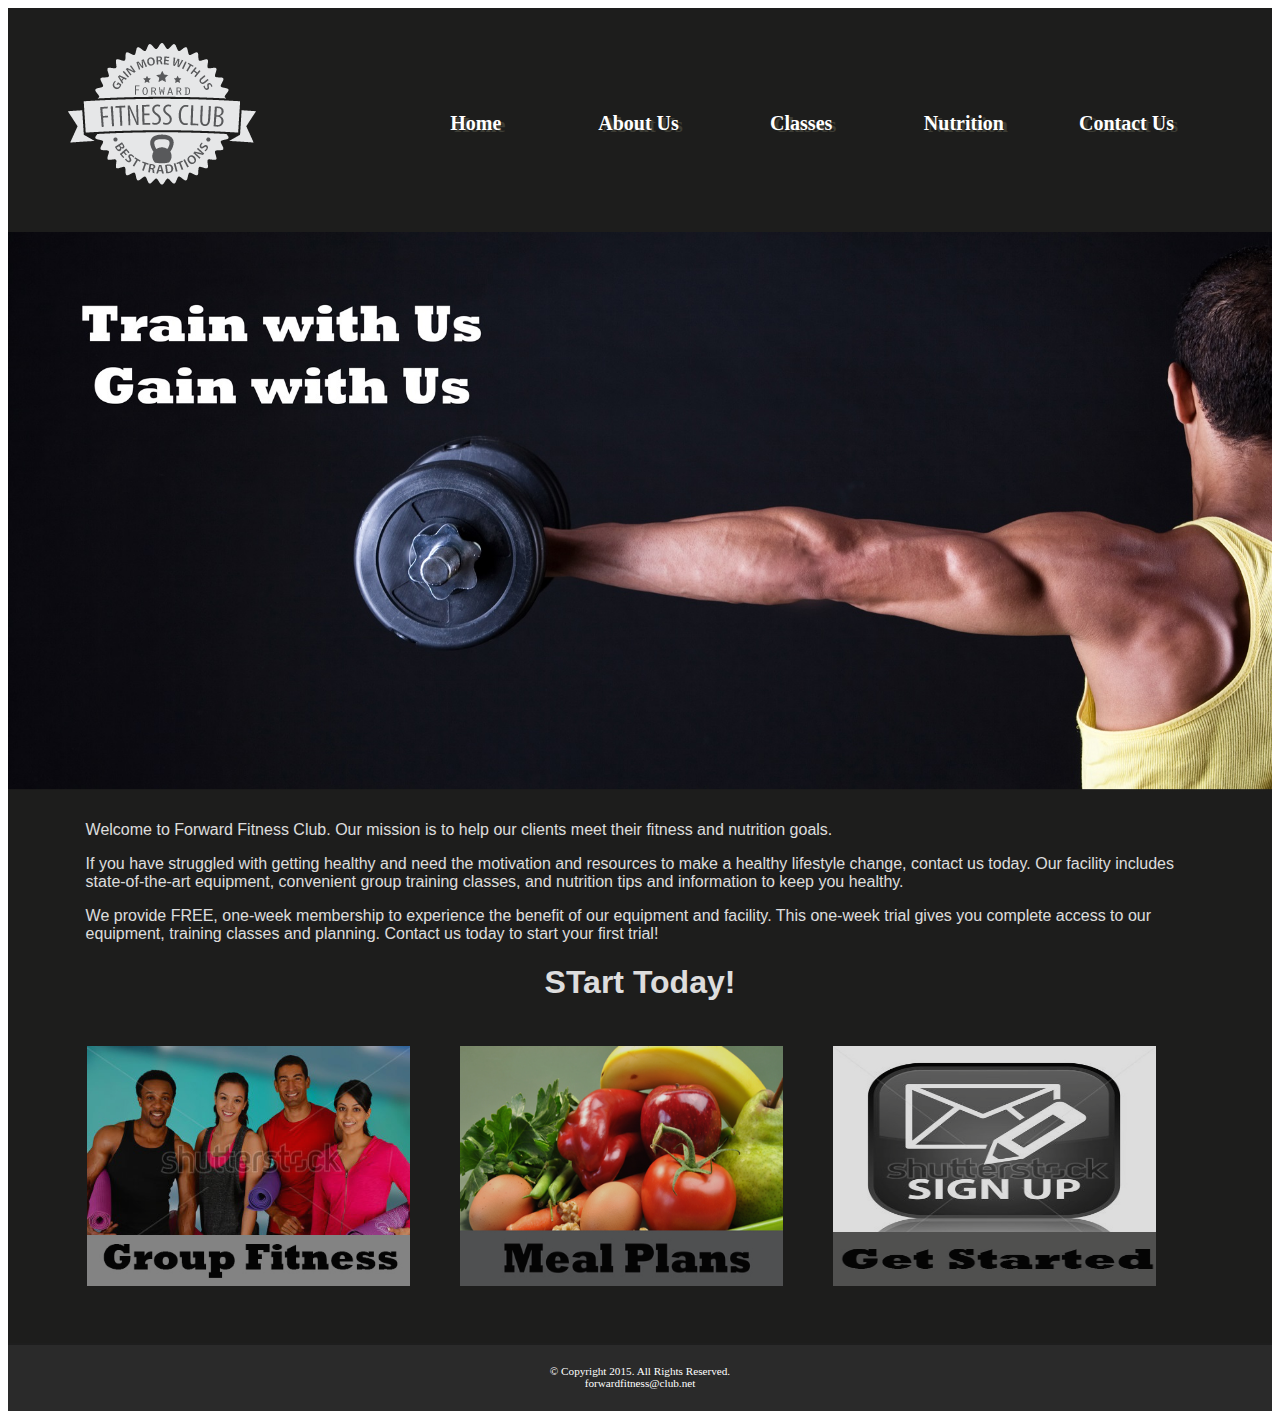
<file: index.html>
<!DOCTYPE html>
<!-- This template was created by Momtaz Begum ISM 5994-->
<html lang="en">
<head>
	<link rel="stylesheet" href="Css/styles.css">
	<title>Forward Fitness Club</title>
	<meta charset="utf-8">
	<meta name="viewpoint" content="wide=device-wide, initial-scale=1">
</head>
<body>


	<div id="container">
	
	
	<!-- Use the header area for the website name or Logo -->
	<header>
		<a href="index.html"><img src="images/ffc_logo.png" alt="Forward Fitness Club logo"></a>
	</header>
	
	<!-- Use the header area for the website name or Logo -->
	<nav>
		<ul>
			<li><a href="index.html">Home</a></li> 
			<li><a href="about.html">About Us</a></li> 
			<li><a href="class.html">Classes</a></li> 
			<li><a href="nutrition">Nutrition</a></li> 
			<li><a href="Contact.html">Contact Us</a></li>
		</ul>
		
	</nav>
	
	<div id="banner" class="desktop">
		<img src="images/homeBanner.jpg" alt="home banner image">
	</div>
	
	
	
	
	<!-- Use the header area for the website name or Logo -->
	<main>
		<p>Welcome to Forward Fitness Club. Our mission is to help our clients meet their fitness and nutrition goals.</p>
		
		<div class= "mobile">
		
			<h3>FREE One-Week Trial Membership!</h3>
			<p><a href="tel:8145559608">Call Us Today to Get Started</a></p>
			
			<h4>Fitness Club Hours:</h4>
			<p>Monday- Thursday: 6:00am-6:00pm<br>
			Friday: 6:00am-4:00pm<br>
			Saturday: 8:00am-6:00pm<br>
			Sunday:Closed</p>
		
		</div>
		
		<div class= "desktop">
		
		
			<p>If you have struggled with getting healthy and need the motivation and resources to make a healthy lifestyle change, contact us today. Our facility includes state-of-the-art equipment, convenient group training classes, and nutrition tips and information to keep you healthy.
		
			<p> We provide FREE, one-week membership to experience the benefit of our equipment and facility. This one-week trial gives you complete access to our equipment, training classes and planning. Contact us today to start your first trial!
		
			<h1>STart Today!</h1>
			
			<figure>
				<a href="classes.html"><img src="images/group.jpg" alt="group fitness"></a>
				<a href="nutrition.html"><img src="images/nutrition.jpg" alt="good nutrition"></a>
				<a href="Contact.html"><img src="images/signup.jpg" alt="sign up icon"></a>	
			</figure>
		
		</div>
		
	</main>
	
	<!-- Use the header area for the website name or Logo -->
	<footer> 
		&copy; Copyright 2015. All Rights Reserved. <br>
		forwardfitness@club.net
	</footer>
	
	</div>
	
</body>
</html>
</file>
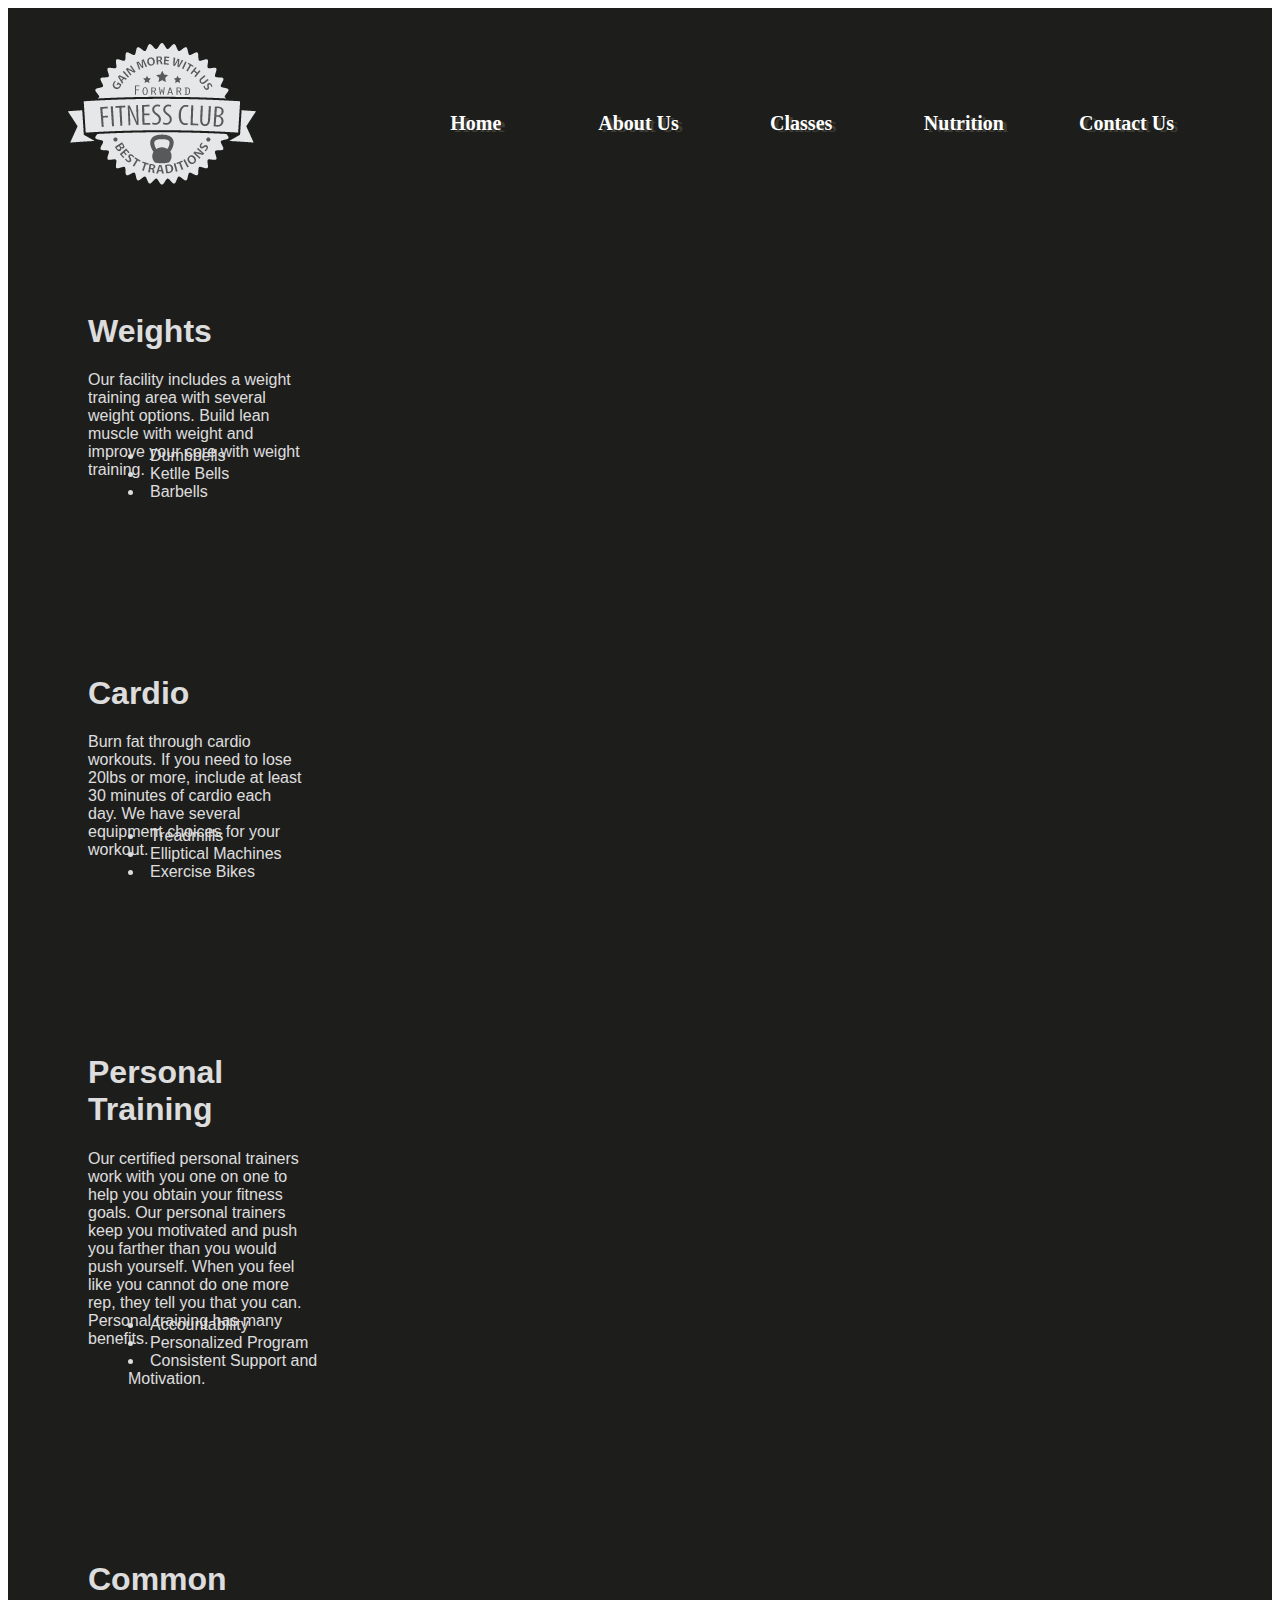
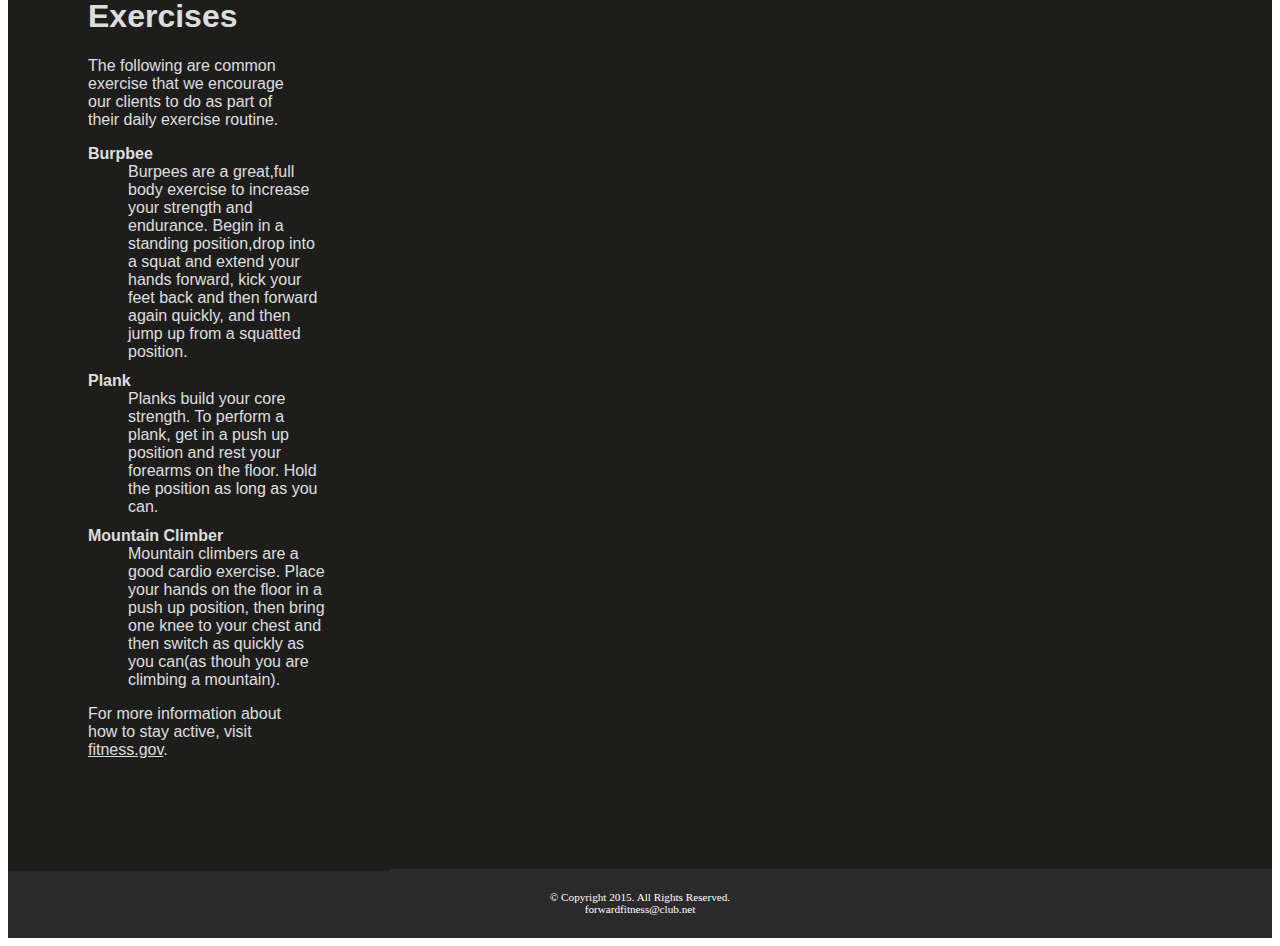
<file: about.html>
<!DOCTYPE html>
<!-- This template was created by Momtaz Begum ISM 5994-->
<html lang="en">
<head>
	<link rel="stylesheet" href="Css/styles.css">
	<title>Forward Fitness Club</title>
	<meta charset="utf-8">
	<meta name="viewpoint" content="wide=device-wide, initial-scale=1">
</head>
<body>

	<div id="container">
	
	<!-- Use the header area for the website name or Logo -->
	<header>
		<a href="index.html"><img src="images/ffc_logo.png" alt="Forward Fitness Club logo"></a>
	</header>
	
	<!-- Use the header area for the website name or Logo -->
	<nav>
		<ul>
			<li><a href="index.html">Home</a></li> 
			<li><a href="about.html">About Us</a></li> 
			<li><a href="class.html">Classes</a></li> 
			<li><a href="nutrition">Nutrition</a></li> 
			<li><a href="Contact.html">Contact Us</a></li>
		</ul>
		
	</nav>
	
	<!-- Use the header area for the website name or Logo -->
	<main>

		<section>
		<h1>Weights</h1>
		<img class="equip" src="images/equipment1.jpg" alt="Weight Equipment" height="195" width="260">
		<p>Our facility includes a weight training area with several weight options. Build lean muscle with weight and improve your core with weight training.</p>
		<ul class="items">
			<li>Dumbbells</li>
			<li>Ketlle Bells</li>
			<li>Barbells</li>
		</ul>
		</section>

		<section>
		<h1>Cardio</h1>
		<img class="equip" src="images/equipment2.jpg" alt="Cardio Equipment" height="195" width="260">
		<p>Burn fat through cardio workouts. If you need to lose 20lbs or more, include at least 30 minutes of cardio each day. We have several equipment choices for your workout.</p>
		<ul class="items">
			<li>Treadmills</li>
			<li>Elliptical Machines</li>
			<li>Exercise Bikes</li>
		</ul>
		</section>
		
		<section>
		<h1>Personal Training</h1>
		<img class="equip" src="images/equipment3.jpg" alt="Personal Training" height="195" width="260">
		<p>Our certified personal trainers work with you one on one to help you obtain your fitness goals. Our personal trainers keep you motivated and push you farther than you would push yourself. When you feel like you cannot do one more rep, they tell you that you can. Personal training has many benefits.</p>
		<ul class="items">
			<li>Accountability</li>
			<li>Personalized Program</li>
			<li>Consistent Support and Motivation.</li>
		</ul>
		</section>
	
		<section class="tablet">
			<h1>Common Exercises</h1>
			<p>The following are common exercise that we encourage our clients to do as part of their daily exercise routine.</p>
			<dl>
				<dt>Burpbee</dt>
				<dd>Burpees are a great,full body exercise to increase your strength and endurance. Begin in a standing position,drop into a squat and extend your hands forward, kick your feet back and then forward again quickly, and then jump up from a squatted position.
				</dd>
				
				<dt>Plank</dt>
				<dd>Planks build your core strength. To perform a plank, get in a push up position and rest your forearms on the floor. Hold the position as long as you can.
				</dd>
				
				<dt>Mountain Climber</dt>
				<dd>Mountain climbers are a good cardio exercise. Place your hands on the floor in a push up position, then bring one knee to your chest and then switch as quickly as you can(as thouh you are climbing a mountain).
				</dd>
			</dl>	
		
		<p>For more information about how to stay active, visit <a href="http://www.fitness.gov/be-active/ways-to-be-active/">fitness.gov</a>.</p>
	
	</section>
	</main>
	
	<!-- Use the header area for the website name or Logo -->
	<footer> 
		&copy; Copyright 2015. All Rights Reserved. <br>
		<a href="mailto:forwardfitness@club.net">forwardfitness@club.net</a>
	</footer>
		</div>
</body>
</html>
</file>
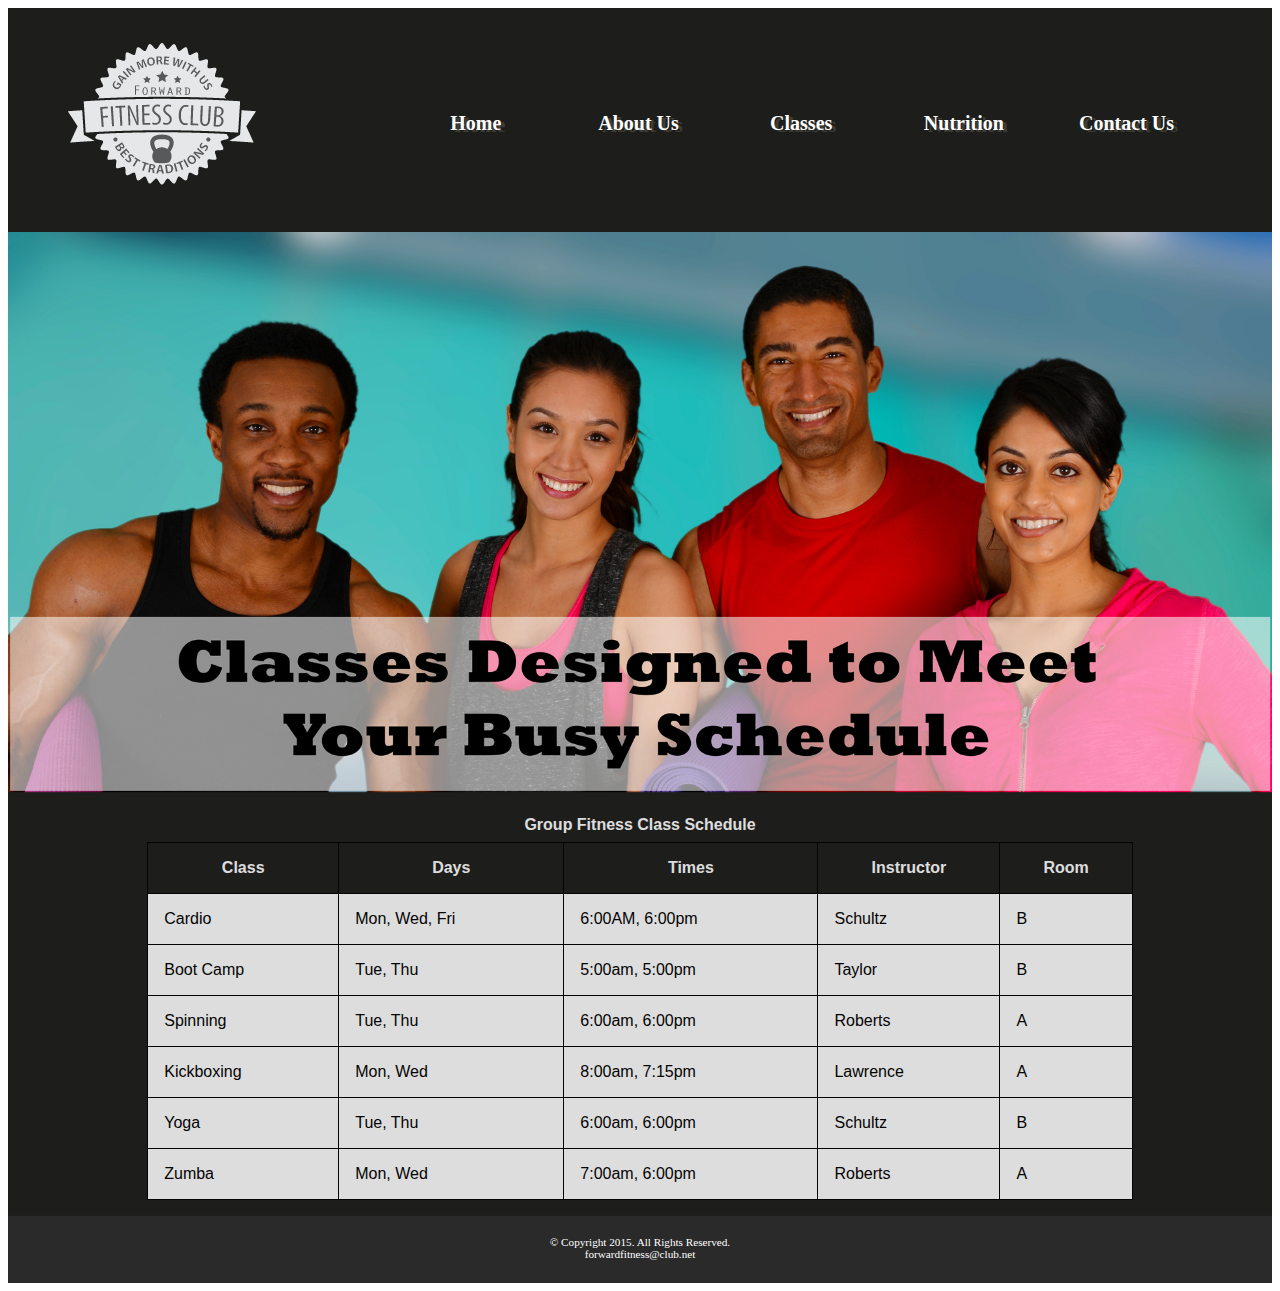
<file: class.html>
<!DOCTYPE html>
<!-- This template was created by Momtaz Begum ISM 5994-->
<html lang="en">
<head>
	<link rel="stylesheet" href="Css/styles.css">
	<title>Forward Fitness Club</title>
	<meta charset="utf-8">
	<meta name="viewpoint" content="wide=device-wide, initial-scale=1">
</head>
<body>
	<div id="container">
	
	<!-- Use the header area for the website name or Logo -->
	<header>
		<a href="index.html"><img src="images/ffc_logo.png" alt="Forward Fitness Club logo"></a>
	</header>
	
	<!-- Use the header area for the website name or Logo -->
	<nav>
		<ul>
			<li><a href="index.html">Home</a></li> 
			<li><a href="about.html">About Us</a></li> 
			<li><a href="class.html">Classes</a></li> 
			<li><a href="nutrition.html">Nutrition</a></li> 
			<li><a href="Contact.html">Contact Us</a></li>
		</ul>
		
	</nav>
	<div id="banner" class="desktop">
	<img src= "images/classesBanner.jpg" alt="classes banner image">
	</div>
	
	<!-- Use the header area for the website name or Logo -->
	<main>
	
	<div class="mobile">
		
		<h3>Group Fitness Classes</h3>
		<p>Boot Camp: TR 5am &amp; 5pm</p>
		<p>Cardio: MWF 6am &amp; 6pm</p>
		<p>Kickboxing:MWF 8am &amp; 7:15pm</p>
		<p>Spinning: TR 6am &amp; 6pm</p>
		<p>Yoga: TR 6am &amp; 6pm</p>
		<p>Zumba: MWF 7am &amp; 6pm</p>
		
	</div>
	
	<div class="desktop">
		<table>
		<caption>Group Fitness Class Schedule</caption>
		<tr>
			<th>Class</th>
			<th>Days</th>
			<th>Times</th>
			<th>Instructor</th>
			<th>Room</th>
		
		</tr>
		<tr>
			 <td>Cardio</td>
			 <td>Mon, Wed, Fri</td>
			 <td>6:00AM, 6:00pm</td>
			 <td>Schultz</td>
			 <td>B</td>
		</tr>
		<tr><!-- Row 3 -->
			<td>Boot Camp</td>
			<td>Tue, Thu</td>
			<td>5:00am, 5:00pm</td>
			<td>Taylor</td>
			<td>B</td>
		</tr>
		<tr><!-- Row 4 -->
			<td>Spinning</td>
			<td>Tue, Thu</td>
			<td>6:00am, 6:00pm</td>
			<td>Roberts</td>
			<td>A</td>
		</tr>
		<tr>
			<td>Kickboxing</td>
			<td>Mon, Wed</td>
			<td>8:00am, 7:15pm</td>
			<td>Lawrence</td>
			<td>A</td>
		</tr>
		<tr><!-- Row 5 -->
			<td>Yoga</td>
			<td>Tue, Thu</td>
			<td>6:00am, 6:00pm</td>
			<td>Schultz</td>
			<td>B</td>
		</tr>
		<tr><!--Row 6 -->
			<td>Zumba</td>
			<td>Mon, Wed</td>
			<td>7:00am, 6:00pm</td>
			<td>Roberts</td>
			<td>A</td>
		</tr>

		</table>
	
	</main>
	
	<!-- Use the header area for the website name or Logo -->
	<footer> 
		&copy; Copyright 2015. All Rights Reserved. <br>
		<a href="mailto:forwardfitness@club.net">forwardfitness@club.net</a>
	</footer>
		</div>
</body>
</html>
</file>
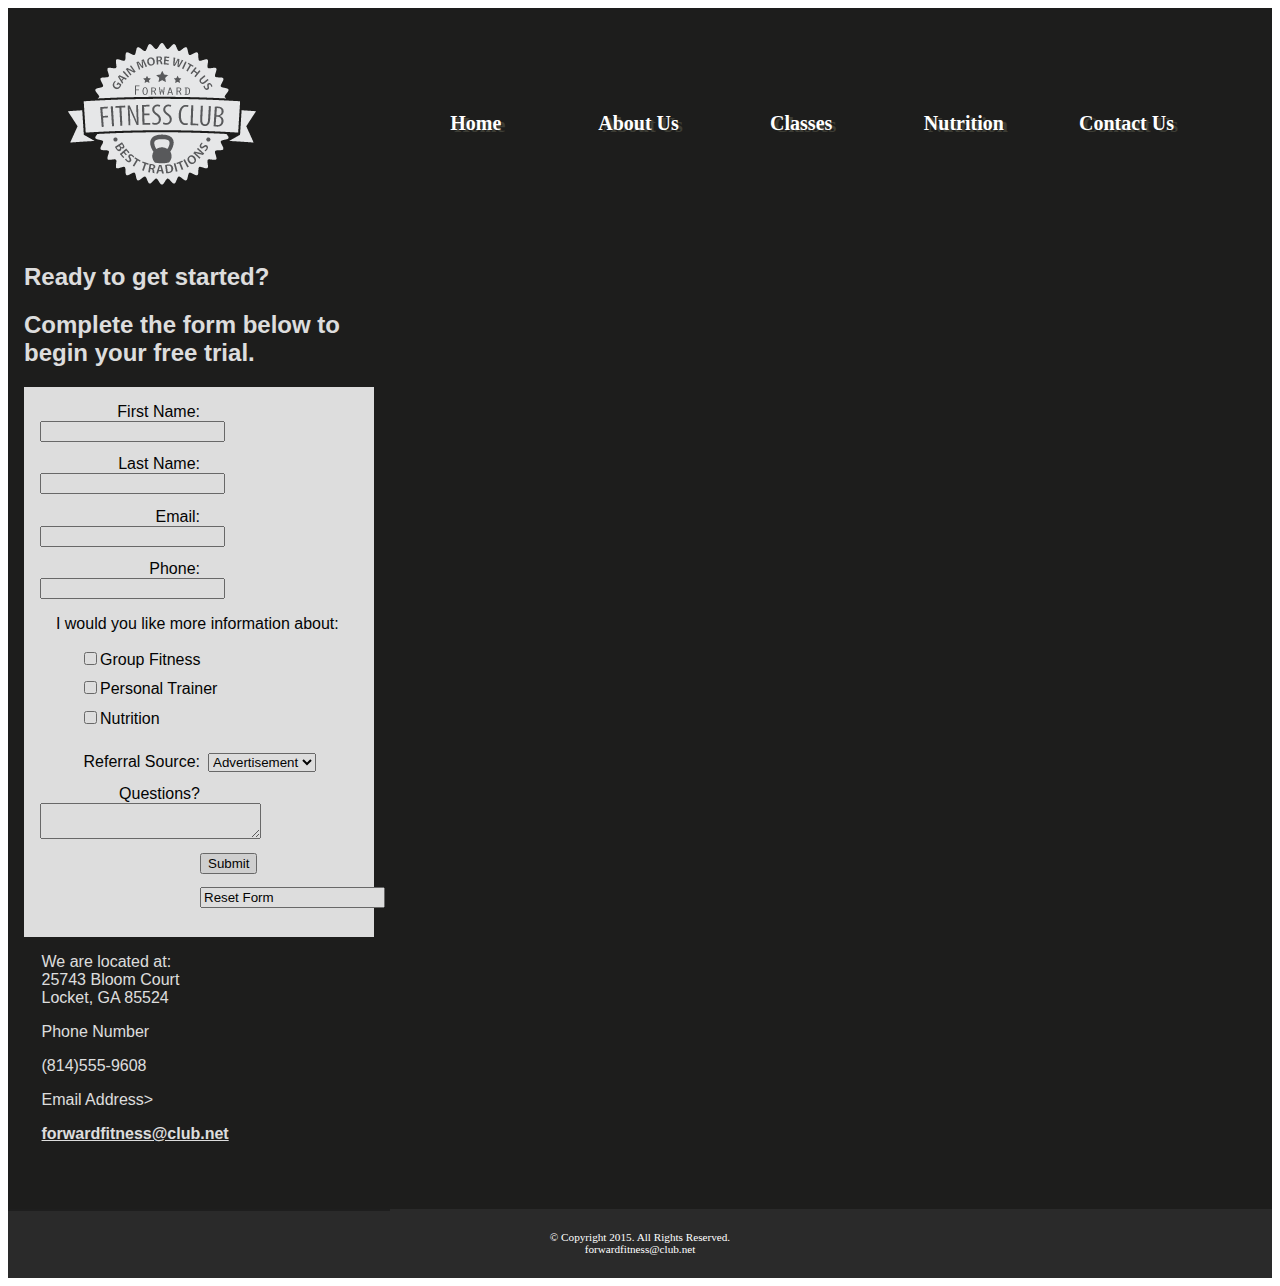
<file: Contact.html>
<!DOCTYPE html>
<!-- This template was created by Momtaz Begum ISM 5994-->
<html lang="en">
<head>
	<link rel="stylesheet" href="Css/styles.css">
	<title>Forward Fitness Club</title>
	<meta charset="utf-8">
	<meta name="viewpoint" content="wide=device-wide, initial-scale=1">
</head>
<body>

	<div id="container">
	
	<!-- Use the header area for the website name or Logo -->
	<header>
		<a href="index.html"><img src="images/ffc_logo.png" alt="Forward Fitness Club logo"></a>
	</header>
	
	<!-- Use the header area for the website name or Logo -->
	<nav>
		<ul>
			<li><a href="index.html">Home</a></li> 
			<li><a href="about.html">About Us</a></li> 
			<li><a href="class.html">Classes</a></li> 
			<li><a href="nutrition">Nutrition</a></li> 
			<li><a href="Contact.html">Contact Us</a></li>
		</ul>
		
	</nav>
	
	<!-- Use the header area for the website name or Logo -->
	<main>
	
		<h2>Ready to get started?</h2>
		<h2>Complete the form below to begin your free trial.</h2>
		
		<form>
			<label for="fName">First Name:</label>
			<input type="text" name="fName" id="fName">
			
			<label for="1Name">Last Name:</label>
			<input type="text" name="1Name" id="1Name">
			
			<label for="email">Email:</label>
			<input type="email" name="email" id="email">
			
			<label for="phone">Phone:</label>
			<input type="tel" id="phone" name="phone">
			
			<p>I would you like more information about:</p>
			<ul>
				<li><input type="checkbox" name="grpfit" id="grpfit" value="grpfit" class="chkbx">Group Fitness</li>
				<li><input type="checkbox" name="prtrain" id="prtrain" class="chkbx">Personal Trainer</li>
				<li><input type="checkbox" name"nutr" id="nutr" value="nutr" class="chkbx">Nutrition </li>
			</ul>
		
			<label for="refernce">Referral Source:</label>
			<select name="reference" id="reference">
				<option value="ad">Advertisement</option>
				<option value="friend">Friend"</option>
				<option value="google">Google</option>
				<option value="social">Social Media</option>
				<option value="other">Other</option>
			</select>
			
			<label for"questions">Questions?</label>
			<textarea id="questions" name="questions" row="3" cols="25"></textarea>
			
			<input type="submit" id="submit" value="Submit" class="btn">
			<input type"reset" id="reset" value="Reset Form" class="btn">
			
		</form>
		
		
		<p>We are located at:<br>
			25743 Bloom Court<br>
			Locket, GA 85524</p>
			
		<p>Phone Number</p>
			<p><a class="mobile" href="tel:8145559608">(814)5559608</a><span class="desktop">(814)555-9608</span></p>
		
		<p>Email Address></p>
		<p><a href="mailto:forwardfitness@club.net" class="contact">forwardfitness@club.net</a></p>
		<br><br>
	</main>
	
	<!-- Use the header area for the website name or Logo -->
	<footer> 
		&copy; Copyright 2015. All Rights Reserved. <br>
		<a href="mailto:forwardfitness@club.net">forwardfitness@club.net</a>
	</footer>
		</div>
</body>
</html>
</file>
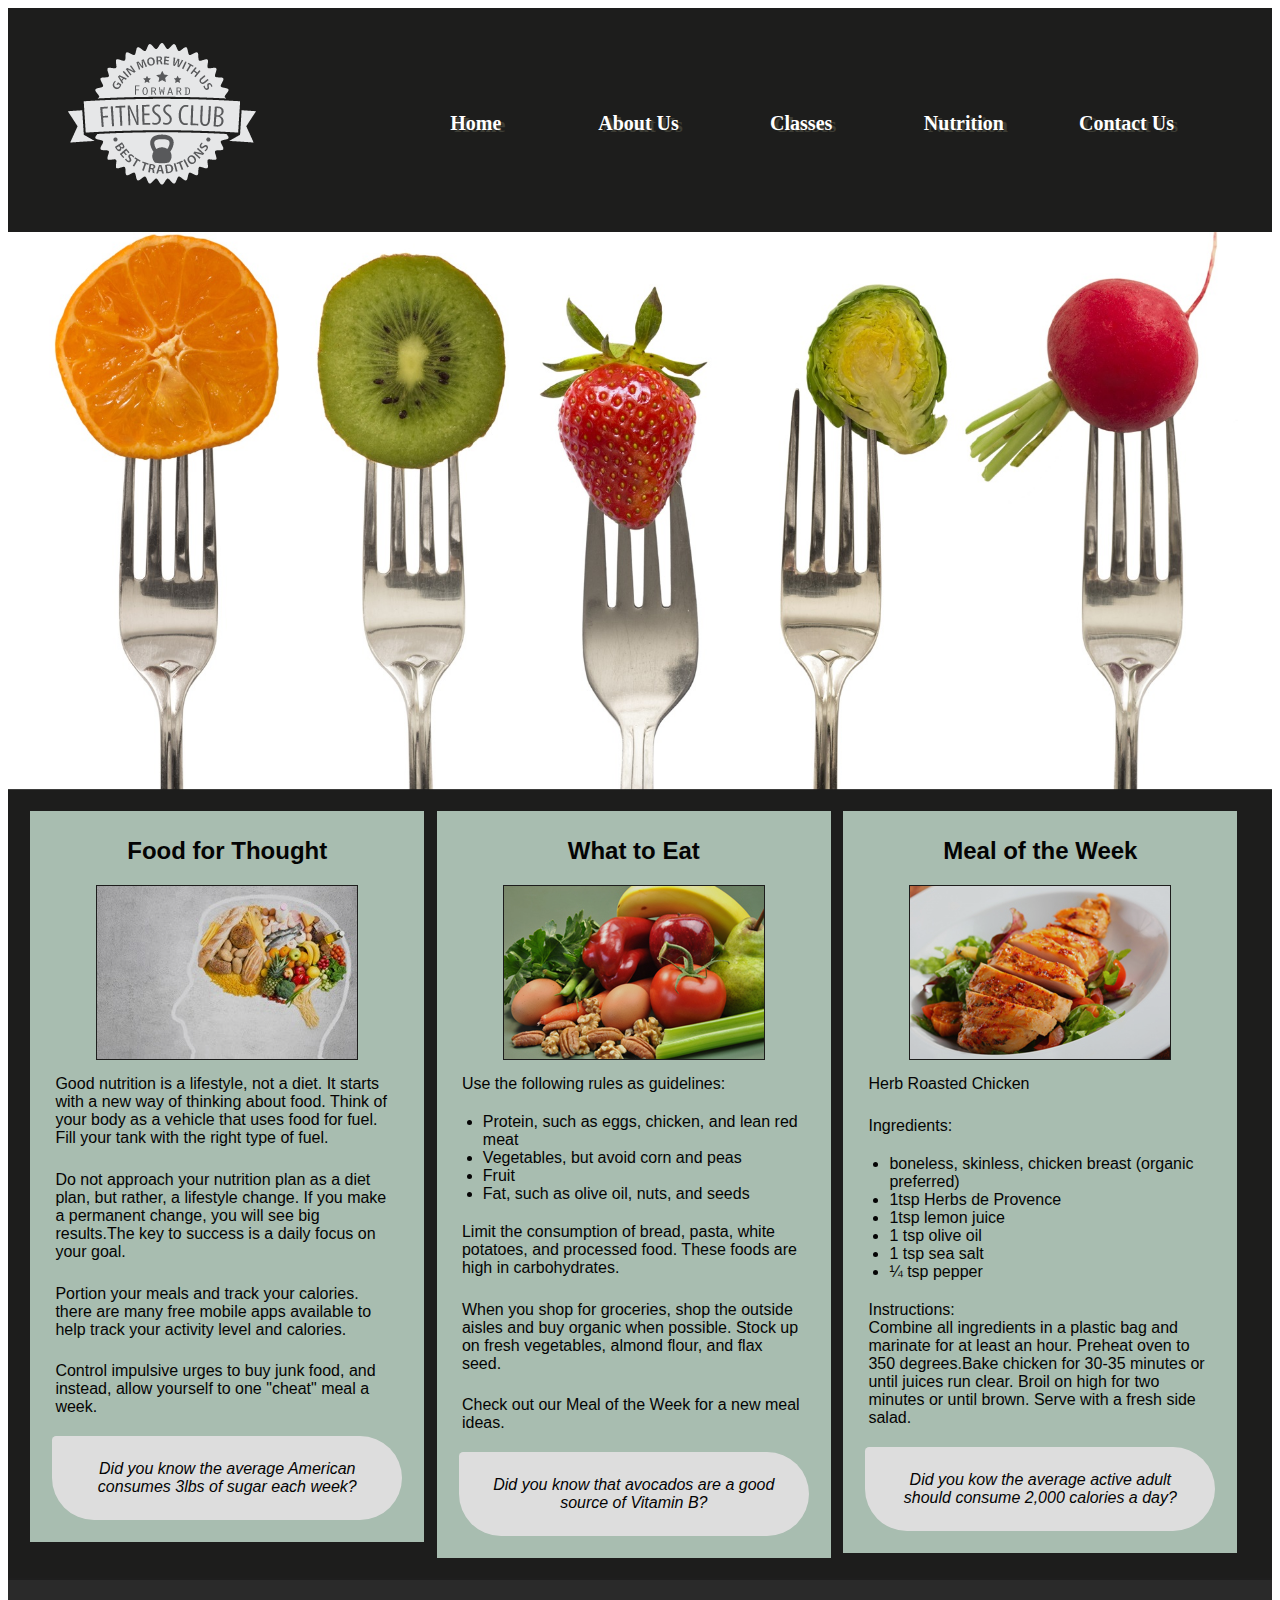
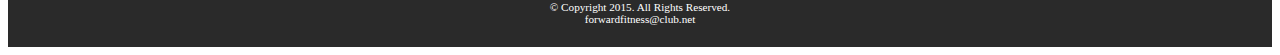
<file: nutrition.html>
<!DOCTYPE html>
<!-- This template was created by Momtaz Begum ISM 5994-->
<html lang="en">
<head>
	<link rel="stylesheet" href="Css/styles.css">
	<title>Forward Fitness Club</title>
	<meta charset="utf-8">
	<meta name="viewpoint" content="wide=device-wide, initial-scale=1">
</head>
<body>
	<div id="container">
	
	<!-- Use the header area for the website name or Logo -->
	<header>
		<a href="index.html"><img src="images/ffc_logo.png" alt="Forward Fitness Club logo"></a>
	</header>
	
	<!-- Use the header area for the website name or Logo -->
<nav>
		<ul>
			<li><a href="index.html">Home</a></li> 
			<li><a href="about.html">About Us</a></li> 
			<li><a href="class.html">Classes</a></li> 
			<li><a href="nutrition">Nutrition</a></li> 
			<li><a href="Contact.html">Contact Us</a></li>
		</ul>
	</nav>
	
	<div id="banner" class="desktop">
		<img src="images/nutritionBanner.jpg" lt="nutrition banner image">
	</div>
	
	<!-- Use the header area for the website name or Logo -->
	<main>
	
		<article>
			<h2>Food for Thought</h2>
			<img src="images/nutrition1.jpg" alt="food for thought image" class="desktop">
			<p>Good nutrition is a lifestyle, not a diet. It starts with a new way of thinking about food. Think of your body as a vehicle that uses food for fuel. Fill your tank with the right type of fuel.</p>
			<p>Do not approach your nutrition plan as a diet plan, but rather, a lifestyle change. If you make a permanent change, you will see big results.The key to success is a daily focus on your goal.</p>
			<p>Portion your meals and track your calories. there are many free mobile apps available to help track your activity level and calories.</p>		
			<p>Control impulsive urges to buy junk food, and instead, allow yourself to one "cheat" meal a week.</p>
			<aside> Did you know the average American consumes 3lbs of sugar each week?</aside>
		</article>
		
		<article>
		<h2>What to Eat</h2>
			<img src="images/nutrition2.jpg" atl="food image" class"desktop">
			<p>Use the following rules as guidelines:</p>
			<ul>
				<li>Protein, such as eggs, chicken, and lean red meat</li>
				<li>Vegetables, but avoid corn and peas</li>
				<li>Fruit</li>
				<li>Fat, such as olive oil, nuts, and seeds</li>
			</ul>
			<p>Limit the consumption of bread, pasta, white potatoes, and processed food. These foods are high in carbohydrates.</p>
			<p>When you shop for groceries, shop the outside aisles and buy organic when possible. Stock up on fresh vegetables, almond flour, and flax seed.</p>
			<p>Check out our Meal of the Week for a new meal ideas.</p>
			<aside>Did you know that avocados are a good source of Vitamin B?</aside>
		</article>
		
		<article>
		<h2>Meal of the Week</h2>
		<img src="images/nutrition3.jpg" alt="herb roasted chicken image" class="desktop">
		<p>Herb Roasted Chicken</p>
		<p>Ingredients:</p>
		<ul>
			<li>boneless, skinless, chicken breast (organic preferred)</li>
			<li>1tsp Herbs de Provence</li>
			<li>1tsp lemon juice</li>
			<li>1 tsp olive oil</li>
			<li>1 tsp sea salt</li>
			<li>&frac14; tsp pepper</li>
		</ul>
		<p>Instructions:<br>
		Combine all ingredients in a plastic bag and marinate for at least an hour. Preheat oven to 350 degrees.Bake chicken for 30-35 minutes or until juices run clear. Broil on high for two minutes or until brown. Serve with a fresh side salad.</p>
		<aside>Did you kow the average active adult should consume 2,000 calories a day?</aside>
		
	</article>
	</main>
	
	<!-- Use the header area for the website name or Logo -->
	<footer> 
		&copy; Copyright 2015. All Rights Reserved. <br>
		<a href="mailto:forwardfitness@club.net">forwardfitness@club.net</a>
	</footer>
		</div>
</body>
</html>
</file>
<file: Css/styles.css>
/* Style sheet created by: Momtaz Begum 5994 */

body {
	background-color: #1D1D1C;
}

img {max-width:100%;
}


/*Styles for Mobile Layout*/

#container {
	width:100%;
	margin-left:auto;
	margin-right:auto;
}


header {
	text-align: center;
}

nav {
	font-family: Gergia, "Times New Roman", serif;
	font-size: 1.25em;
	font-weight: bold;
	text-align: center;
	margin-top:-1.5em;
}

nav ul {
	padding:0;
	margin-top: 0.5em;
	margin-bottom:0.5em;
}

nav li {
	background-color:#9D9D93;
	border-radius:2em;
	list-style-type: none;
	margin:0.3em;
	padding:0.4em;
}
	
nav li a {	
	color:#FFFFFF;
	text-decoration: none;
}
	
.mobile {
		display: inline;
}

.desktop {
	display:none;
}

main {
	display: block;
	background-color: #FFFFFF;
	font-family: Verdana, Arial, sans-serif;
	font-size: 1em; 
	margin-top: 0.5em;
	padding: 1em;
	border-radius: 2em 0 2em 0;
	opacity:0.85;
}

main a {
	background-color:#9D9D93;
	border-radius: 1em;
	color: #FFFFFF;
	font-weight: bold;
	padding: 0.5em;
	text-decoration:none;
}

footer {
	font-size: 0.70em;
	text-align: center;
	margin-top: 2em;
	color:#FFFFFF;
}

footer a {
		color: #FFFFFF;
		text-decoration: none;
}

.tablet {
	display: none;
}

.equip {
	display: inline;
}

aside {
	font-style: italic;
}
input, select, textarea {
	display: block;
	margin-bottom: 1em;
}
label {
	display:block;
}
form ul {
	list-style-type:none;
}

.chkbx {
	display: inline-block;
}

/*Tablet rules*/
@media only screen and (min-width: 660px) {
	
	nav li{
		display: inline;
		float: left;
		margin-left:1%;
		margin-right: 1%;
		padding-left: 0;
		padding-right:0;
		width:18%;
		white-space: nowrap;
		border-radius:0;
		background-color:transparent;
	}
		
	main {
		clear:left;
		margin-top: -0.3em;
		border-radius:0;
		overflow: auto;
	}
		
	.mobile {
		display:none;
	}

	.desktop {
		display:inline;
	}
			
	.equip {
		display:none;
		float: left;
		margin-right: 1.5em;
	}
	
	.items {
		display: block;
		list-style-position: inside;
		margin-top: -3em;
		margin-bottom: 1.5em;
	}
	
	.tablet {
		display:block;
	}
	
	dt {
	font-weight:bold;
	margin-top: 0.7em;
	}
	
	h1 {
		text-align: center;
	}
	
	figure img {
		background-color: #1D1D1C;
		display:inline;
		height: 8em;
		width: 28%;
		margin:1%;
		padding: 1%;
	}
	figure a {
		background-color:transparent;
		padding: 0;
		text-decoration: none;
	}
	
	section {
			padding: 3em;
	}
	
	section h1 {
			text-align: left;
	}
	
	section a {
		background-color:transparent;
		color: #1D1D1C;
		font-weight: normal;
		padding: 0;
		text-decoration: underline;
	}
	
	.contact {
	 background-color: transparent;
	 color: #1D1D1C;
	 padding:0;
	 text-decoration: underline;
	}
	
	article {
		background-color:#C1D9CA;
		float: left;
		margin:0.5%;
		padding:0.5%;
		text-align:center;
		width:31%;
	}
	
	main article img {
		border:solid 0.1em #1D1D1C;
		margin-left: auto;
		margin-right: auto;
	}
	
	main article p {
		color:#000000;
		margin-top: 2%;
		padding:1%;
		text-align: left;
	}
	
	main article ul {
		text-align:left;
	}
	
	aside {
		background-color: #FFFFFF;
		border-radius: 0.5em 5em 5em;
		box-shadow: 1.5em;
		padding: 1.5em;
		margin:1em;
	}
	
	table {
		border: 0.1em solid #000000;
		border-collapse: collapse;
		margin-left: auto;
		margin-right: auto;
		width:100%
	}
	
	th, td {
		border: 0.1em solid #000000;
		padding: 1em;
	}
	th {
		background-color: #1D1D1C;
		color: #FFFFFF;
	}
	caption {
		font-size: 1em;
		font-weight:bold;
		padding: 0.5em;
	}
	
	label {
		float:left;
		padding-right:0.5em;
		text-align:right;
		width: 10em;
	}
	
	.btn {
		margin-left: 12em;
	}
}
/* Desktop rules*/
@media only screen and (min-width: 830px) {
	
	#container {
		background-color: #1D1D1C;
		
	}
	
	header {
		text-align: left;
	}
	
	nav {
		float:right;
		margin-top:-7em;
		margin-right: 3em;
		margin-bottom: 0;
		width: 65%;
	}
	
	nav ul {
		margin:0;
		padding-left:0.5%;
		padding-right:.50%;
	}
	
	nav li {
		margin-left: 0;
		margin-right: 0;
		padding: 0;
		width:20%;
	}
	
	nav li a {
		display:inline-block;
		padding:0.7em;
		text-shadow: 0.2em 0.1em #3D3D35;
	}
	
	nav li a:link {
		color:#FFFFFF;
	}
	
	nav li a:visited {
		color:#CCCCFF;
	}

	nav li a:hover {
		color:#9D9D93;
		font-style: italic;
	}
	
	body {
		background-color: #FFFFFF;
	}
		
	main {
		background-color: #1D1D1C;
	}

	main p {
		color:#FFFFFF;
		margin-left: auto;
		margin-right: auto;
		width:90%;
	}
	
	main h2 {
		color:#FFFFFF;
	}
	
	h1 {
		color: #FFFFFF;
		
	}
	
	figure img {
		height:15em;
		apacity:0.7;
	}
	
	figure img:hover {
		opacity: 1;
	}
	
	footer {
		background-color: #2A2A2A;
		margin-top: -0.2em;
		padding:2em;
	}
	.item {
		margin-bottom: 6em;
	}
	
	section {
		color: #FFFFFF;
		margin-left: 1em;
		padding-bottom: 5em;
	}
	
	section a {
		color: #FFFFFF;
	}
	
	section p {
		margin-left:0;
	}
	
	.contact {
		color:#FFFFFF;
	}
	
	 main article h2 {
		 color: #000000;
	}	 
	
	table {
		background-color: #FFFFFF;
		width: 80%;
	}
	
	caption {
		color:#FFFFFF;
	}
	
	form {
		background-color: #FFFFFF;
		padding: 1em;
	}
	form p {
		color: #000000;
	}
		
}
</file>
